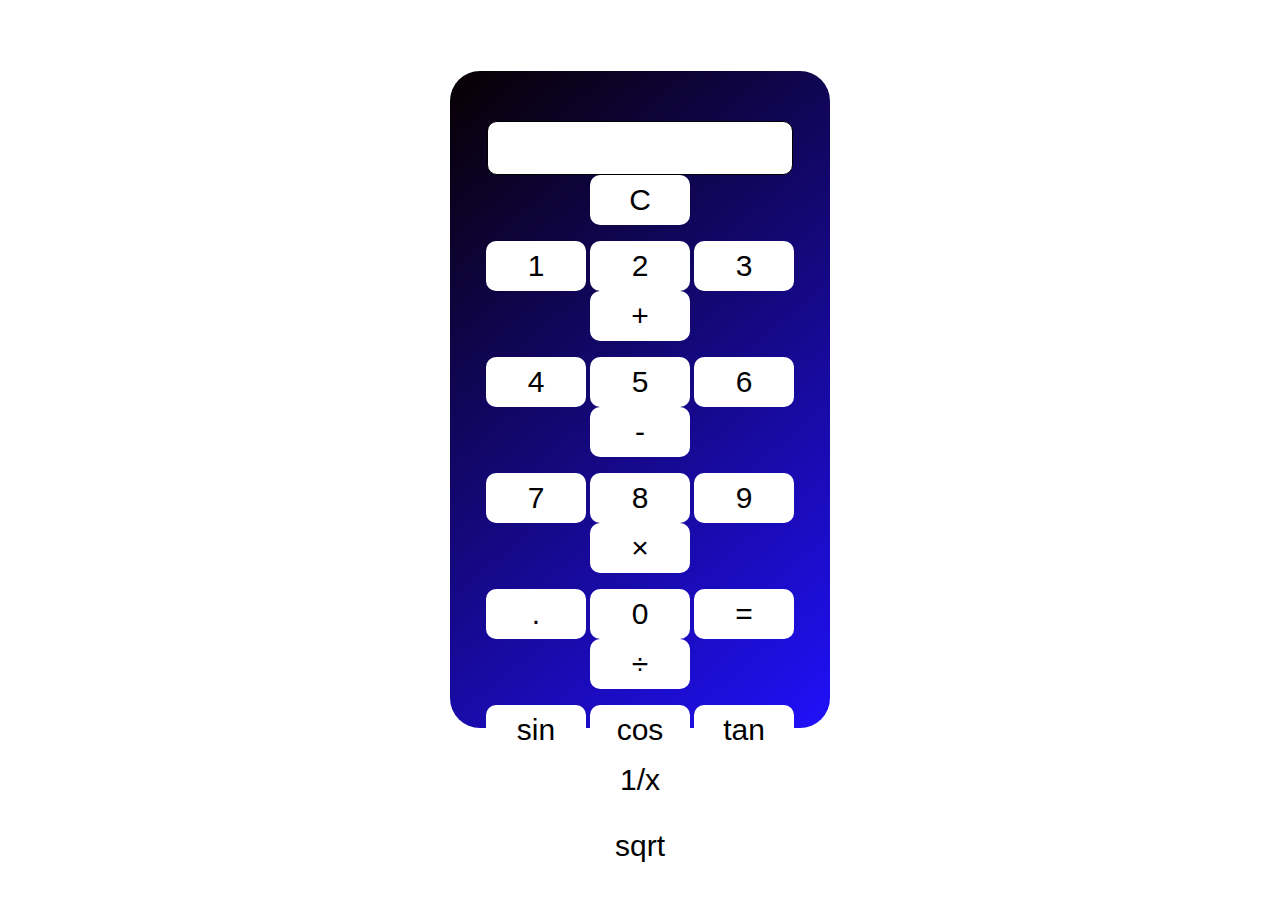
<file: calculator/calculator 444.html>
<!DOCTYPE html>
<html lang="en">
<head>
    <meta charset="UTF-8">
    <meta name="viewport" content="width=device-width, initial-scale=1.0">
    <title>Document</title>
</head>
<body>
    <!DOCTYPE html>
<html lang="en">
<head>
    <meta charset="UTF-8">
    <meta name="viewport" content="width=device-width, initial-scale=1.0">
    <title>Document</title>
</head>
<style>
body{
    display: flex;
    align-items: center;
    justify-content: center;
}
.container{
    background: linear-gradient(140deg, #080000, #2010fa);
    height: 73vh;
    width: 30%;
    border-radius: 30px;
    margin-top: 5%;

}
input{
    border-radius: 10px;
    background-color: #ffffff;
    height: 50px;
    font-size: 30px;
    width: 100px;
    border: none;
}

#display{
    width: 300px;
    border: 1px solid black;
    color: black;
}
.display{
    margin-top: 50px;
}
</style>
<body>  


<div class="container">
    <center>
    <div class="display">
        <p>
            <input type="text" name="" id="display" readonly>
           <input type="button" id="Clear" value="C">
        </p>
    </div>
<div class="keys">
    <p>
      <input type="button" name="" id="" value="1">
      <input type="button" name="" id="" value="2">
      <input type="button" name="" id="" value="3">
      <input type="button" name="" id="" value="+">
    </p>

    <p>
        <input type="button" name="" id="" value="4">
        <input type="button" name="" id="" value="5">
        <input type="button" name="" id="" value="6">
        <input type="button" name="" id="" value="-">
    </p>

    <p>
        <input type="button" name="" id="" value="7">
        <input type="button" name="" id="" value="8">
        <input type="button" name="" id="" value="9">
        <input type="button" name="" id="" value="×">
    </p>

    <p>
        <input type="button" name="" id="" value=".">
        <input type="button" name="" id="" value="0">
        <input type="button" name="" id="" value="=">
        <input type="button" name="" id="" value="÷">
    </p>    

    <p>
        <input type="button" name="" id="" value="sin">
        <input type="button" name="" id="" value="cos">
        <input type="button" name="" id="" value="tan">
        <input type="button" name="" id="" value="1/x">
    </p>    

    <p>
        <input type="button" name="" id="" value="sqrt">
    </p>    
</div>
</center>
</div>
</body>
<script>
    
</script>
</html>
</body>
</html>
</file>
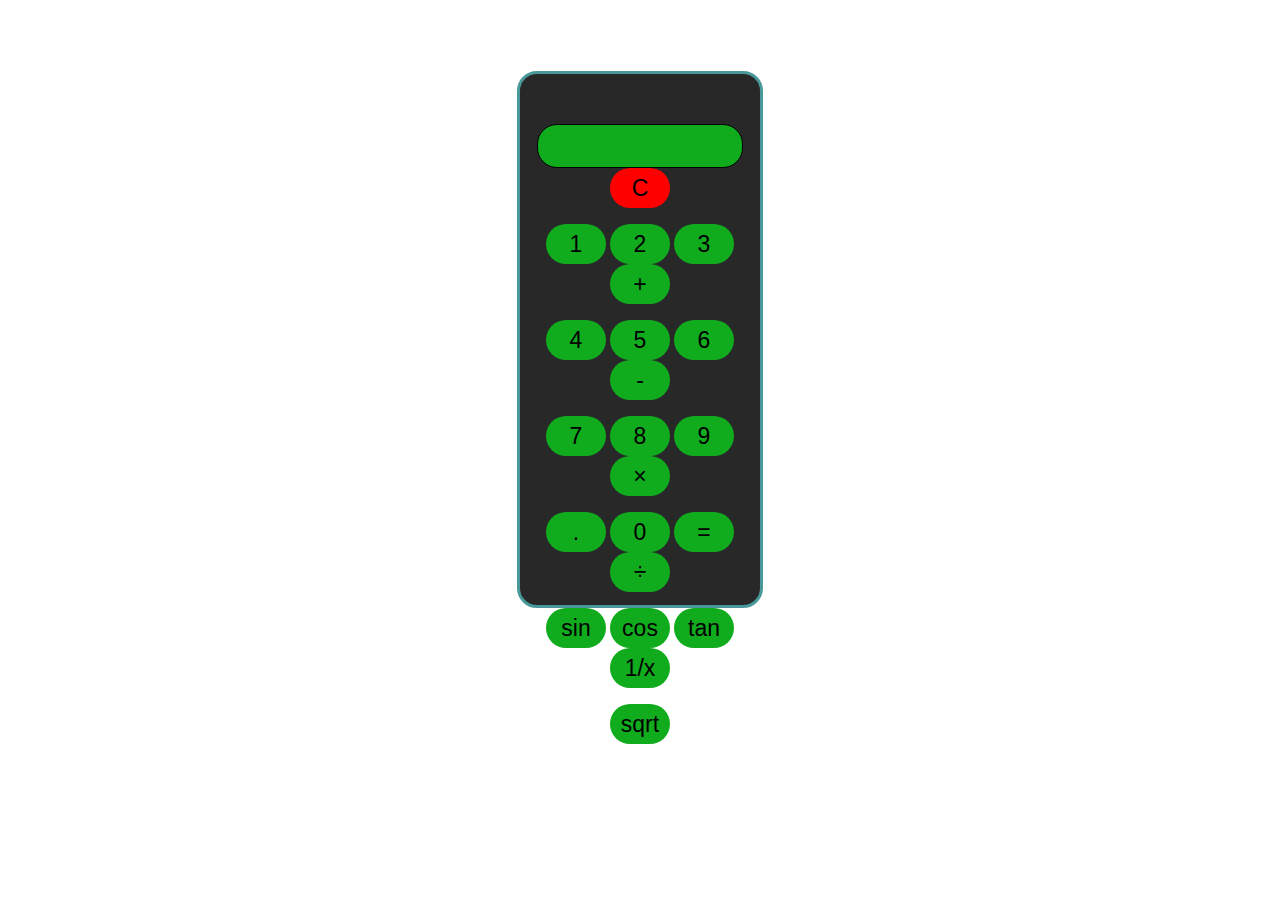
<file: claculator23/class.html>
<!DOCTYPE html>
<html lang="en">
<head>
    <meta charset="UTF-8">
    <meta name="viewport" content="width=device-width, initial-scale=1.0">
    <title>Document</title>
</head>
<style>
body{
    display: flex;
    align-items: center;
    justify-content: center;
}
.container{
    border: 3px solid rgb(73, 152, 154);
    background-color: #000000d7;
    height: 59vh;
    width: 19%;
    border-radius: 20px;
    margin-top: 5%;
}
input{
    border-radius: 20px;
    background-color:rgb(17, 171, 30);
    height: 40px;
    font-size: 30px;
    width: 60px;
    border: none;
    font-size: 23px;
}

input:hover{
    background-color: #000000;
    color: white;
}

#display{
    width: 200px;
    border: 1px solid black;
    color: black;
}
.display{
    margin-top: 50px;
}
</style>
<body>  


<div class="container">
    <center>
    <div class="display">
        <p>
            <input type="text" name="" id="display" readonly>
           <input type="button" id="Clear" value="C" onclick="clr()" style="background-color: red;">
        </p>
    </div>
<div class="keys">
    <p>
      <input type="button" name="" id="" value="1" onclick="addvalue('1')">
      <input type="button" name="" id="" value="2" onclick="addvalue('2')">
      <input type="button" name="" id="" value="3" onclick="addvalue('3')">
      <input type="button" name="" id="" value="+" onclick="addvalue('+')">
    </p>

    <p>
        <input type="button" name="" id="" value="4" onclick="addvalue('4')">
        <input type="button" name="" id="" value="5" onclick="addvalue('5')">
        <input type="button" name="" id="" value="6" onclick="addvalue('6')">
        <input type="button" name="" id="" value="-" onclick="addvalue('-')">
    </p>

    <p>
        <input type="button" name="" id="" value="7" onclick="addvalue('7')">
        <input type="button" name="" id="" value="8" onclick="addvalue('8')">
        <input type="button" name="" id="" value="9" onclick="addvalue('9')">
        <input type="button" name="" id="" value="×" onclick="addvalue('*')">
    </p>

    <p>
        <input type="button" name="" id="" value="." onclick="addvalue('.')">
        <input type="button" name="" id="" value="0" onclick="addvalue('0')">
        <input type="button" name="" id="" value="=" onclick="answer()">
        <input type="button" name="" id="" value="÷"onclick="addvalue('/')">
    </p>    

    <p>
        <input type="button" name="" id="" value="sin" onclick="runfun('sin')">
        <input type="button" name="" id="" value="cos" onclick="runfun('cos')">
        <input type="button" name="" id="" value="tan" onclick="runfun('tan')">
        <input type="button" name="" id="" value="1/x" onclick="runfun('inverse')">
    </p>    

    <p>
        <input type="button" name="" id="" value="sqrt" onclick="runfun('sqrt')">
    </p>    
</div>
</center>
</div>
</body>
<script>

function addvalue(num){
    let display =document.getElementById("display");
    display .value+=num;
}

function clr (){
    let display =document.getElementById("display");
    display.value="";
}

function answer(){
    let display =document.getElementById("display");
    display.value = eval(display.value);
}

function runfun(func){
    let display =document.getElementById('display');
let value = parseFloat(display.value);

if(isNaN(value)){
    display.value ='Sorry';
    return;
}

switch (func){
    case'sin':
    display.value = Math.sin(value);
    break;

    case'cos':
    display.value = Math.cos(value);
    break;

    case'tan':
    display.value = Math.tan(value);
    break;

    case'inverse':
    display.value = 1 / value;
    break;

    case'sqrt':
    display.value = Math.sqrt(value);
    break;

    default:
        display.value = 'Error'
}

}
</script>
</html>
</file>
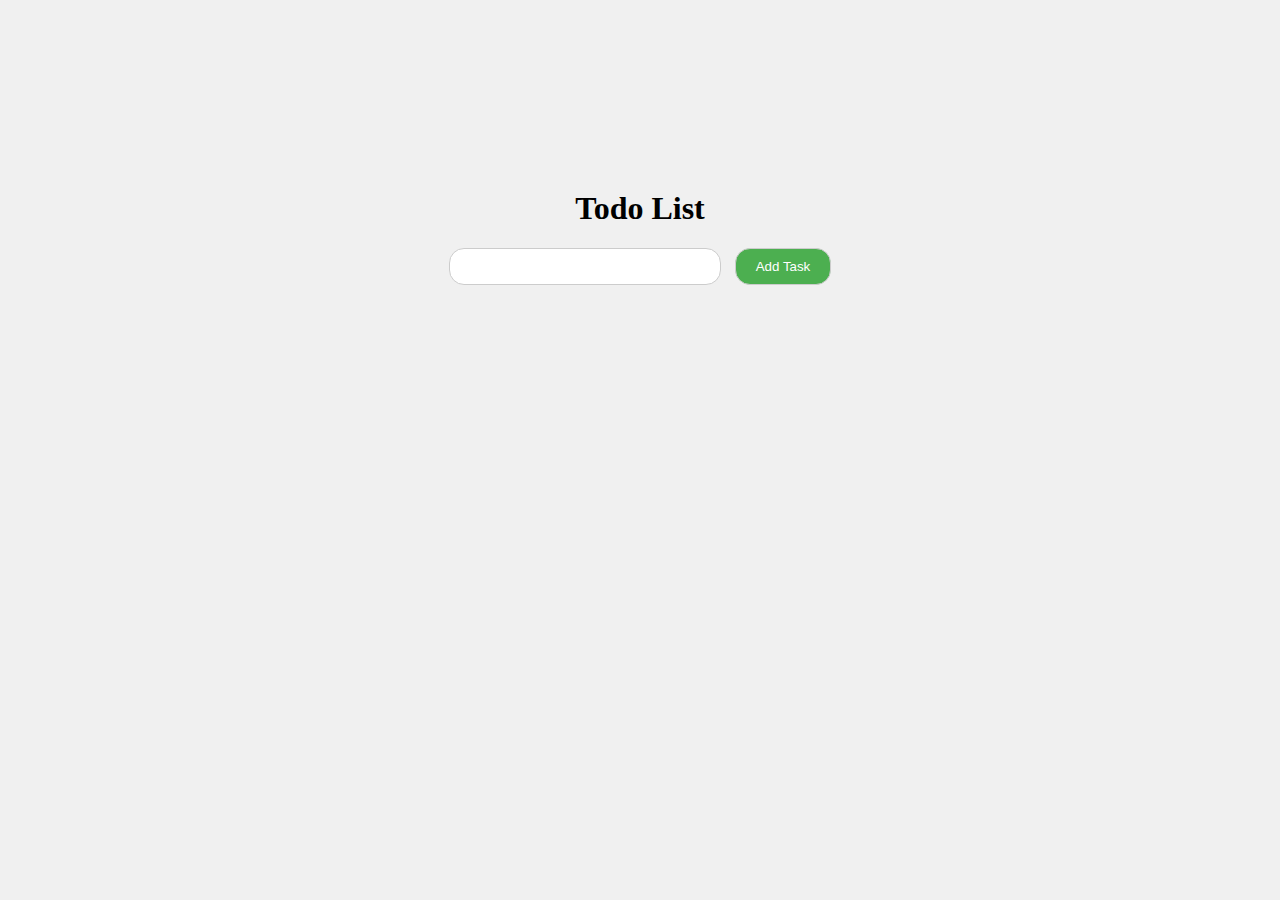
<file: New folder (3)/class.html>
<!DOCTYPE html>
<html lang="en">

<head>
    <meta charset="UTF-8">
    <meta name="viewport" content="width=device-width, initial-scale=1.0">
    <title>Document</title>
</head>
<style>
    body {
        background-color: #f0f0f0;
    }

    input {
        padding: 10px;
        width: 250px;
        margin-right: 10px;
        border: 1px solid #ccc;
        border-radius: 15px;
    }

    button {
        padding: 10px 20px;
        border: 1px solid #ccc;
        border-radius: 15px;
        background-color: #4CAF50;
        color: #fff;
    }

    button:hover {
        background-color: #45a049;
    }

    #output p {
        padding: 10px;
        border: 1px solid #ccc;
        border-radius: 15px;
        margin-top: 10px;
        background-color: #4CAF50;
        display: flex;
        justify-content: space-between;
        align-items: center;
    }

    .strike {
        align-items: center;
    }

    .line {
        text-decoration: line-through;
    }

    .delete-btn {
        background-color: #9e9e9e;
        color: #fff;
        margin-left: 10px;
        border-radius: 5px;
        padding: 5px 10px;
    }

    .strike {
        background-color: red;
        color: #fff;
        margin-left: 10px;
        border-radius: 5px;
        padding: 5px 10px;
    }
</style>

<body>
    <center>
        <div class="container" style="margin-top: 15%;">
            <h1>Todo List</h1>
            <input type="text" name="" id="content">
            <button onclick="output()">Add Task</button>
            <div id="mydiv"></div>
        </div>
    </center>
</body>
<script>
    function output() {
        let input = document.getElementById("content").value;

        if (input == "") {
            alert("Please Enter a Task");
            return;
        }
        let newpara = document.createElement("p");

        let span = document.createElement("span");
        span.innerHTML = input;


        let btn = document.createElement("button");
        btn.innerHTML = "X";
        btn.className = "strike";
        btn.addEventListener("click", function () {
            span.classList.toggle("line");
        })

        let delbtn = document.createElement("button");
        delbtn.innerHTML = "Delete";
        delbtn.className = "delete-btn";

        delbtn.addEventListener("click", function () {
            newpara.remove();
        })

        newpara.appendChild(span);
        newpara.appendChild(btn);
        newpara.appendChild(delbtn);

        let div = document.getElementById("mydiv");
        div.appendChild(newpara);

        document.getElementById("content").value = ""


    }

</script>

</html>
</file>
